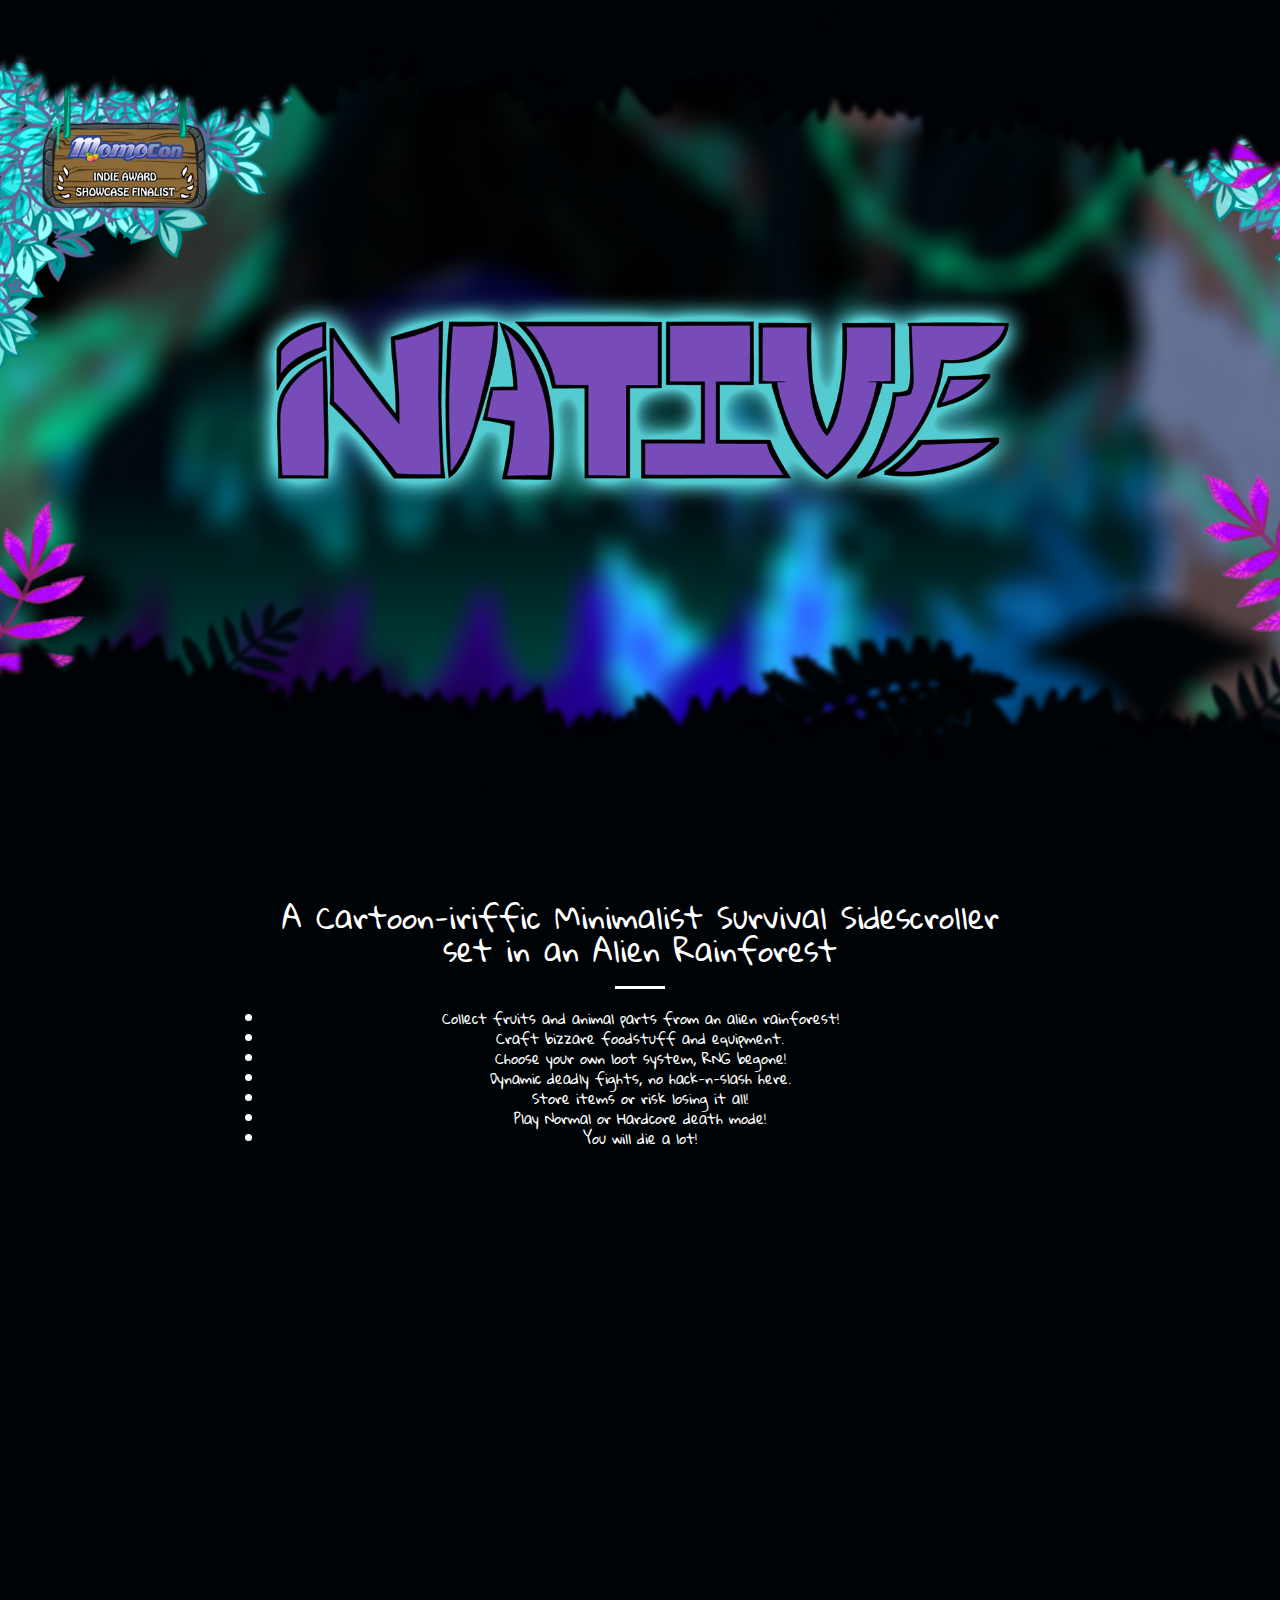
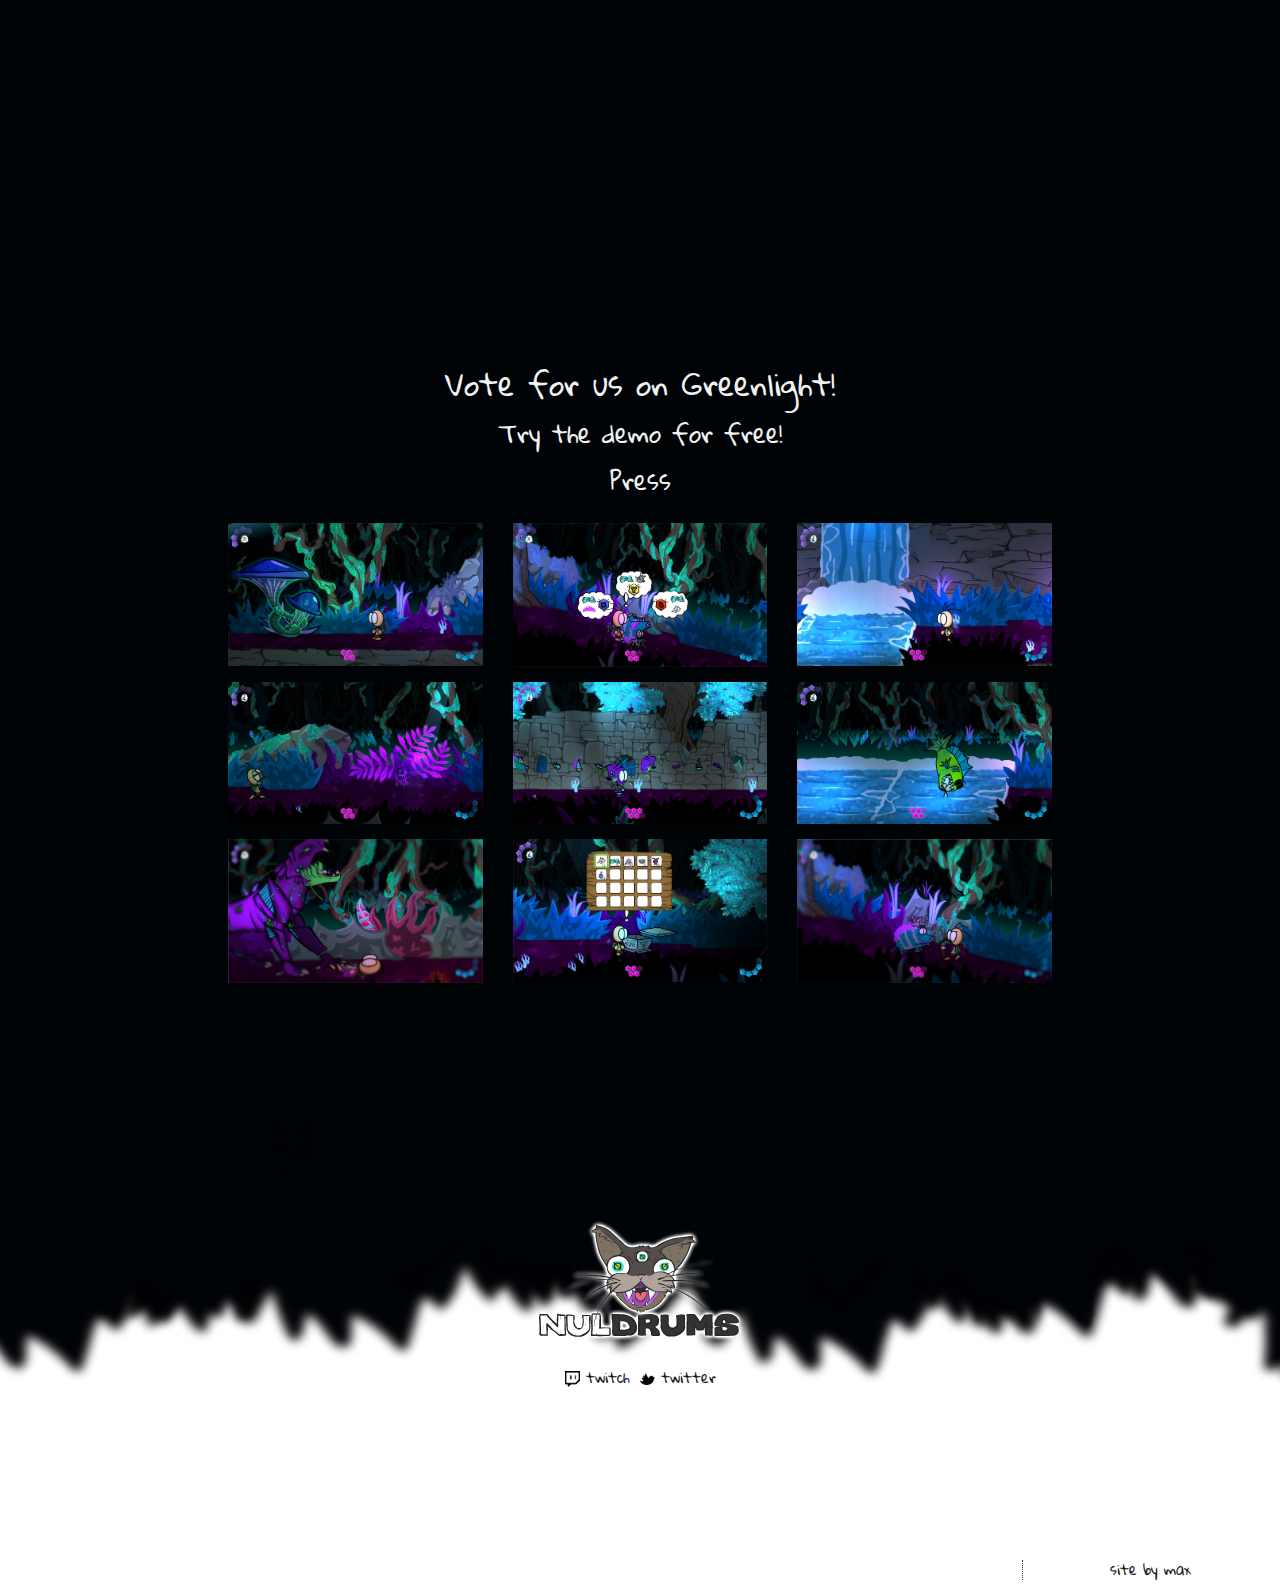
<file: index.html>
<!DOCTYPE html>
<html lang="en">
<!-- ~ ;_;7 - -->
<!-- bless -->

<head>
    <meta charset="utf-8">
    <meta http-equiv="X-UA-Compatible" content="IE=edge">
    <meta name="viewport" content="width=device-width, initial-scale=1">
    <meta name="description" content="">
    <meta name="author" content="">
    <title>Native</title>
    <link rel="stylesheet" href="css/bootstrap.min.css" rel="stylesheet">
    <link rel="stylesheet" href="css/ekko-lightbox.min.css" rel="stylesheet">
    <link href='https://fonts.googleapis.com/css?family=Gloria+Hallelujah' rel='stylesheet' type='text/css'>
    <link rel="stylesheet" href="css/animate.min.css" type="text/css">
    <link rel="stylesheet" href="css/creative.css" type="text/css">
</head>

<body id="page-top">
    <header>
        <div class="header-content">
        </div>
    </header>
    <section class="bg-primary" id="about">
        <div class="container">
            <div class="row">
                <div class="col-lg-8 col-lg-offset-2 text-center">
                    <h2 class="section-heading">A Cartoon-iriffic Minimalist Survival Sidescroller set in an Alien Rainforest</h2>
                    <hr class="light">
                    <p class="text-faded">
                        <li>Collect fruits and animal parts from an alien rainforest!</li>
                        <li>Craft bizzare foodstuff and equipment.</li>
                        <li>Choose your own loot system, RNG begone!</li>
                        <li>Dynamic deadly fights, no hack-n-slash here.</li>
                        <li>Store items or risk losing it all!</li>
                        <li>Play Normal or Hardcore death mode!</li>
                        <li>You will die a lot!</li>
                    </p>
                </div>
            </div>
        </div>
<div class="container">
  <div class="row">
   <div class="embed-responsive embed-responsive-16by9">
    <iframe class="embed-responsive-item" src="https://www.youtube.com/embed/JmddMBCCK6w" allowfullscreen></iframe>
</div>
    </div>
  </div>
                <h2 style="text-align: center; color: white;">
        <a style="color: #f2f2f2;" href="http://steamcommunity.com/sharedfiles/filedetails/?id=715927297">Vote for us on Greenlight!</a>
        </h2>
        <h3 style="text-align: center; color: white;">
            <a style="color: #f2f2f2;" href="https://www.dropbox.com/sh/k701vlszj8njuuu/AABR_-bcnuY2t_wmnoqDrY-Ha?dl=0">
            Try the demo for free!
            </a>
        </h3>
        <h3 style="text-align: center; color: white;">
        <a style="color: #f2f2f2;" href="presskit.html">Press</a>
        </h3>
        <br>
        <div class="row" id="rowThing">
            <div class="col-md-offset-2 col-md-8">
                <div class="row">
                    <a href="img/1.jpg" data-toggle="lightbox" class="col-sm-4" data-gallery="multiimages" data-title="Tigashroom!"><img src="img/1.jpg" class="img-responsive"></a>
                    <a href="img/2.jpg" data-toggle="lightbox" class="col-sm-4" data-gallery="multiimages" data-title="Here's the various loot options for the Moosehog once you've defeated him.
"><img src="img/2.jpg" class="img-responsive"></a>
                    <a href="img/3.jpg" data-toggle="lightbox" class="col-sm-4" data-gallery="multiimages" data-title="Bottom of the waterfall, the sound effects were recorded from Looking Glass Falls near Asheville, NC.
"><img src="img/3.jpg" class="img-responsive"></a>
                </div>
                <div class="row">
                    <a href="img/4.jpg" data-toggle="lightbox" class="col-sm-4" data-gallery="multiimages" data-title="Eyballfruit plant, it blinks."><img src="img/4.jpg" class="img-responsive"></a>
                    <a href="img/5.jpg" data-toggle="lightbox" class="col-sm-4" data-gallery="multiimages" data-title="Hexther armor set! Probably the most difficult to obtain, once you have both armor sets the game is completed and a record is saved to the high score screen."><img src="img/5.jpg" class="img-responsive"></a>
                    <a href="img/6.jpg" data-toggle="lightbox" class="col-sm-4" data-gallery="multiimages" data-title="Beware, the double river.
"><img src="img/6.jpg" class="img-responsive"></a>
                </div>
                <div class="row">
                    <a href="img/7.jpg" data-toggle="lightbox" class="col-sm-4" data-gallery="multiimages" data-title="Hexther just killed the player and is roaring in triumph.
"><img src="img/7.jpg" class="img-responsive"></a>
                    <a href="img/8.jpg" data-toggle="lightbox" class="col-sm-4" data-gallery="multiimages" data-title="Storage chest is located in the second part of the home base. Press X to open and close the chest, drop items onto the chest to add them.
"><img src="img/8.jpg" class="img-responsive"></a>
                    <a href="img/9.jpg" data-toggle="lightbox" class="col-sm-4" data-gallery="multiimages" data-title="He's sad because he just got parried :("><img src="img/9.jpg" class="img-responsive"></a>
                </div>
            </div>
        </div>
        <br>
    </section>
    <section id="contact">
        <div class="container">
            <div class="row">
                <div class="col-lg-8 col-lg-offset-2 text-center">
                    <img src="img/nully.png" alt="(=ｘェｘ=)">
                    <br>
                    <br>
                    <a href="http://www.twitch.tv/trickeri" class="links"><img src="img/twitch.png" width="15"> twitch</a>
                    <a href="https://twitter.com/nativethegame" class="links"><img src="img/twitter.png" width="15"> twitter</a>
                </div>
            </div>
        </div>
        </div>
    </section>
    <div id="me">
        <a href="http://whatmax.tumblr.com/">site by max</a> </div>
    <script src="js/jquery.js"></script>
    <script src="js/bootstrap.min.js"></script>
    <script src="js/jquery.easing.min.js"></script>
    <script src="js/jquery.fittext.js"></script>
    <script src="js/wow.min.js"></script>
    <script src="js/ekko-lightbox.min.js"></script>
    <script src="js/creative.js"></script>
    <script>
    (function(i, s, o, g, r, a, m) {
        i['GoogleAnalyticsObject'] = r;
        i[r] = i[r] || function() {
            (i[r].q = i[r].q || []).push(arguments)
        }, i[r].l = 1 * new Date();
        a = s.createElement(o),
            m = s.getElementsByTagName(o)[0];
        a.async = 1;
        a.src = g;
        m.parentNode.insertBefore(a, m)
    })(window, document, 'script', '//www.google-analytics.com/analytics.js', 'ga');

    ga('create', 'UA-74673803-1', 'auto');
    ga('send', 'pageview');
    </script>
</body>

</html>
</file>
<file: css/creative.css>
/*!
 * Start Bootstrap - Creative Bootstrap Theme (http://startbootstrap.com)
 * Code licensed under the Apache License v2.0.
 * For details, see http://www.apache.org/licenses/LICENSE-2.0.
 */

html,
body {
    width: 100%;
    height: 100%;
}

body {
    font-family: 'Gloria Hallelujah', cursive;
}

hr {
    max-width: 50px;
    border-color: #f05f40;
    border-width: 3px;
}

hr.light {
    border-color: #fff;
}

a {
    color: #191919;
    -webkit-transition: all .35s;
    -moz-transition: all .35s;
    transition: all .35s;
}

a:hover,
a:focus {
    color: #32E7E2;
}

h1,
h2,
h3,
h4,
h5,
h6 {
    font-family: 'Gloria Hallelujah', cursive;
}

p {
    margin-bottom: 20px;
    font-size: 20px;
    line-height: 1.5;
}


.bg-primary {
    background-color: #000306;
}

.bg-dark {
    color: #fff;
    background-color: #222;
}

.text-faded {
    color: rgba(255,255,255,.7);
}

section {
    padding: 100px 0;
}

aside {
    padding: 50px 0;
}

.no-padding {
    padding: 0;
}

#contact {
    
    background-image: url(../img/bushes.jpg);
    position: relative;
    width: 100%;
    min-height: auto;
    text-align: center;
    color: #fff;
    background-position: center;
    -webkit-background-size: cover;
    -moz-background-size: cover;
    background-size: cover;
    -o-background-size: cover;
}

        /* =(;_;)=*/
header {
    background: url(/native.jpg) no-repeat center center; 
    -webkit-background-size: cover;
    -moz-background-size: cover;
    -o-background-size: cover;
    background-size: cover;
    width: auto;
    padding: 400px 15px;
}

@media(max-width:4100px) {
    header {
        padding: 1100px 15px;
    }
}

@media(max-width:2600px) {
    header {
        padding: 700px 15px;
    }
}

@media(max-width:1981px) {
    header {
        padding: 500px 15px;
    }
}

@media(max-width:1500px) {
    header {
        padding: 400px 15px;
    }
}

@media(max-width:1200px) {
    header {
        padding: 300px 15px;
    }
}

@media(max-width:850px) {
    header {
        padding: 200px 15px;
    }
}

@media(max-width:570px) {
    header {
        padding: 150px 15px; 
    }
}

@media(max-width:430px) {
    header {
        padding: 125px 15px;
    }
}

@media(max-width:360px) {
    header {
        padding: 100px 15px;
    }
}

.section-heading {
    margin-top: 0;
}

.service-box {
    margin: 50px auto 0;
    max-width: 400px;
}

@media(min-width:992px) {
    .service-box {
        margin: 20px auto 0;
    }
}

.service-box p {
    margin-bottom: 0;
}

.portfolio-box {
    display: block;
    position: relative;
    margin: 0 auto;
    max-width: 650px;
}

.portfolio-box .portfolio-box-caption {
    display: block;
    position: absolute;
    bottom: 0;
    width: 100%;
    height: 100%;
    text-align: center;
    color: #fff;
    opacity: 0;
    background: rgba(240,95,64,.9);
    -webkit-transition: all .35s;
    -moz-transition: all .35s;
    transition: all .35s;
}

.portfolio-box .portfolio-box-caption .portfolio-box-caption-content {
    position: absolute;
    top: 50%;
    width: 100%;
    text-align: center;
    transform: translateY(-50%);
}

.portfolio-box .portfolio-box-caption .portfolio-box-caption-content .project-category,
.portfolio-box .portfolio-box-caption .portfolio-box-caption-content .project-name {
    padding: 0 15px;
    font-family: 'Open Sans','Helvetica Neue',Arial,sans-serif;
}

.portfolio-box .portfolio-box-caption .portfolio-box-caption-content .project-category {
    text-transform: uppercase;
    font-size: 14px;
    font-weight: 600;
}

.portfolio-box .portfolio-box-caption .portfolio-box-caption-content .project-name {
    font-size: 18px;
}

.portfolio-box:hover .portfolio-box-caption {
    opacity: 1;
}

@media(min-width:768px) {
    .portfolio-box .portfolio-box-caption .portfolio-box-caption-content .project-category {
        font-size: 16px;
    }

    .portfolio-box .portfolio-box-caption .portfolio-box-caption-content .project-name {
        font-size: 22px;
    }
}

.call-to-action h2 {
    margin: 0 auto 20px;
}

.text-primary {
    color: #f05f40;
}

.no-gutter > [class*=col-] {
    padding-right: 0;
    padding-left: 0;
}

.btn-default {
    border-color: #fff;
    color: #222;
    background-color: #fff;
    -webkit-transition: all .35s;
    -moz-transition: all .35s;
    transition: all .35s;
}

.btn-default:hover,
.btn-default:focus,
.btn-default.focus,
.btn-default:active,
.btn-default.active,
.open > .dropdown-toggle.btn-default {
    border-color: #ededed;
    color: #222;
    background-color: #f2f2f2;
}

.btn-default:active,
.btn-default.active,
.open > .dropdown-toggle.btn-default {
    background-image: none;
}

.btn-default.disabled,
.btn-default[disabled],
fieldset[disabled] .btn-default,
.btn-default.disabled:hover,
.btn-default[disabled]:hover,
fieldset[disabled] .btn-default:hover,
.btn-default.disabled:focus,
.btn-default[disabled]:focus,
fieldset[disabled] .btn-default:focus,
.btn-default.disabled.focus,
.btn-default[disabled].focus,
fieldset[disabled] .btn-default.focus,
.btn-default.disabled:active,
.btn-default[disabled]:active,
fieldset[disabled] .btn-default:active,
.btn-default.disabled.active,
.btn-default[disabled].active,
fieldset[disabled] .btn-default.active {
    border-color: #fff;
    background-color: #fff;
}

.btn-default .badge {
    color: #fff;
    background-color: #222;
}

.btn-primary {
    border-color: #f05f40;
    color: #fff;
    background-color: #f05f40;
    -webkit-transition: all .35s;
    -moz-transition: all .35s;
    transition: all .35s;
}

.btn-primary:hover,
.btn-primary:focus,
.btn-primary.focus,
.btn-primary:active,
.btn-primary.active,
.open > .dropdown-toggle.btn-primary {
    border-color: #ed431f;
    color: #fff;
    background-color: #ee4b28;
}

.btn-primary:active,
.btn-primary.active,
.open > .dropdown-toggle.btn-primary {
    background-image: none;
}

.btn-primary.disabled,
.btn-primary[disabled],
fieldset[disabled] .btn-primary,
.btn-primary.disabled:hover,
.btn-primary[disabled]:hover,
fieldset[disabled] .btn-primary:hover,
.btn-primary.disabled:focus,
.btn-primary[disabled]:focus,
fieldset[disabled] .btn-primary:focus,
.btn-primary.disabled.focus,
.btn-primary[disabled].focus,
fieldset[disabled] .btn-primary.focus,
.btn-primary.disabled:active,
.btn-primary[disabled]:active,
fieldset[disabled] .btn-primary:active,
.btn-primary.disabled.active,
.btn-primary[disabled].active,
fieldset[disabled] .btn-primary.active {
    border-color: #f05f40;
    background-color: #f05f40;
}

.btn-primary .badge {
    color: #f05f40;
    background-color: #fff;
}

.btn {
    border: 0;
    /** border-radius: 300px; */
    font-family: 'Gloria Hallelujah', cursive;

}

.btn-xl {
    padding: 15px 30px;
}

.links {
    margin: 2px 2px 2px 2px;
}

#twitchButton {
    margin: 0 auto;   
}

#twitterButton {
    margin: 0 auto;
}

#me {
    float: right;
    margin: 2px 2px 2px 2px;
    width: 20%;
    text-align: center;
    border-left: 1px dotted;
}



::-moz-selection {
    text-shadow: none;
    color: #fff;
    background: #222;
}

::selection {
    text-shadow: none;
    color: #fff;
    background: #222;
}

img::selection {
    color: #fff;
    background: 0 0;
}

img::-moz-selection {
    color: #fff;
    background: 0 0;
}
body {
    webkit-tap-highlight-color: #222;
}



.container-fluid {
    text-align: center;
    background-color: #000306; 
    color: #fff;
}

#pop {
    color: #fff;

}

#UC {
    color: black;
}

div.row > div > div.row {
    margin-bottom: 15px;

}

#rowThing {
    width: 100%;
    margin: 0 auto;
}

.container {
    margin: 0 auto;
    margin-bottom: 20px;
    padding-bottom: 50px;
</file>
